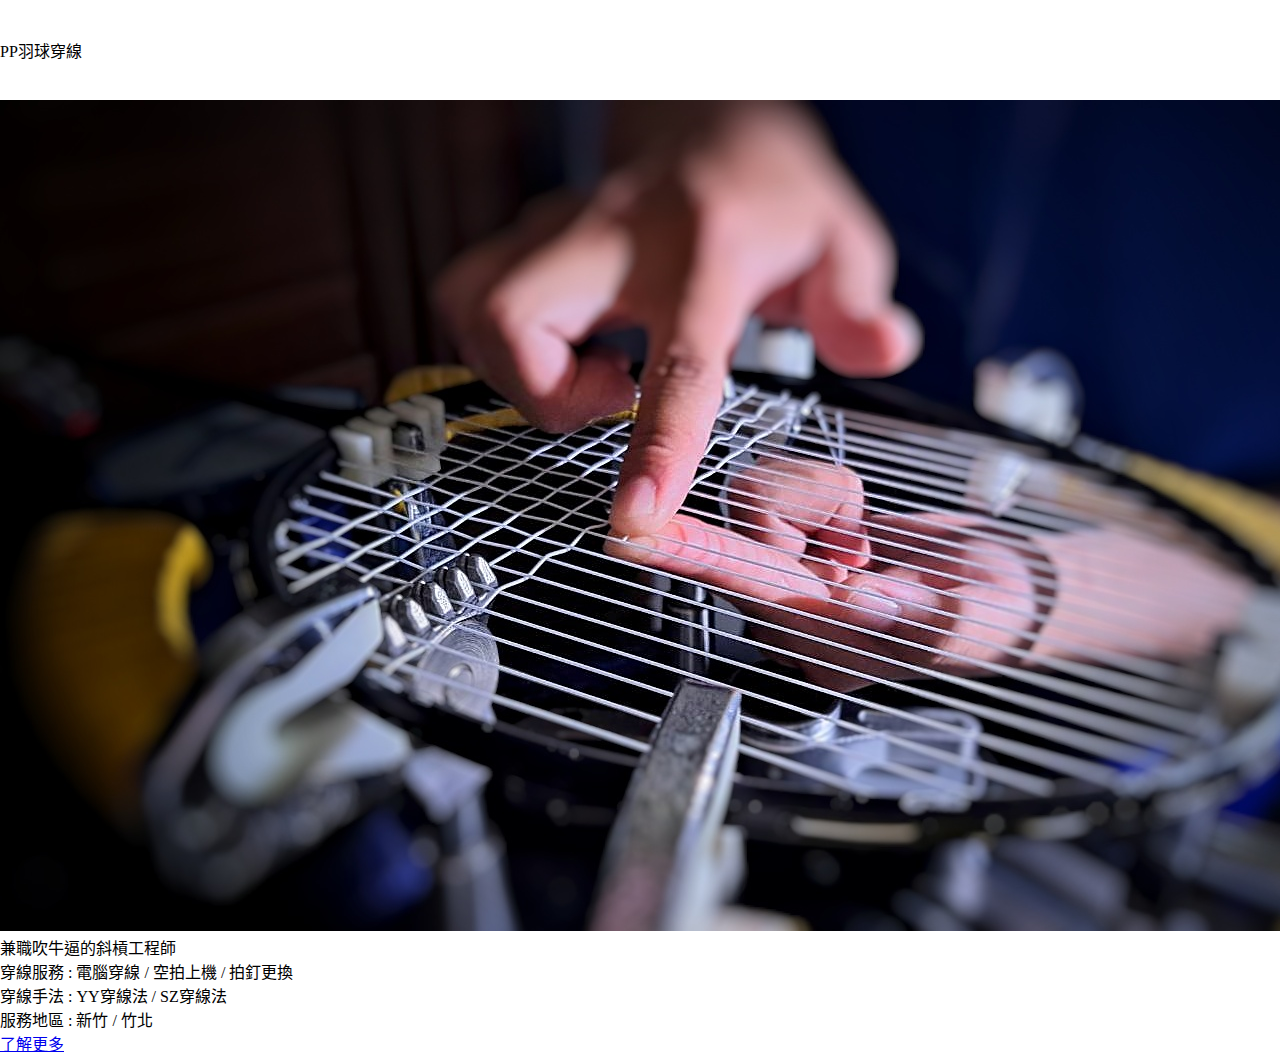
<file: index.html>
<!DOCTYPE html>
<html lang="zh-TW">
<head>
    <meta charset="UTF-8">
    <meta name="viewport" content="width=device-width, initial-scale=1.0">
    <title>PP羽球穿線</title>
    <link rel="stylesheet" href="css/style.css">
    <link rel="icon" href="css/style/logo.png">
</head>
<body>
    <div class="container">
        <div class="header">PP羽球穿線</div>
        
        <!-- 新增的並排容器 -->
        <div class="front-page-container">
            <div class="front-page">
                <img src="Image/string_image.jpg" alt="string_image">
            </div>
            
            <div class="content-block">
                <div class="subheader">兼職吹牛逼的斜槓工程師</div>
                <div class="subheader">穿線服務 : 電腦穿線 / 空拍上機 / 拍釘更換</div>
                <div class="subheader">穿線手法 : YY穿線法 / SZ穿線法</div>
                <div class="subheader">服務地區 : 新竹 / 竹北</div>
                <div class="buttons">
                    <a href="#" class="btn btn-primary">了解更多</a>
                </div>
            </div>
        </div>
    </div>
</body>
</html>
</file>
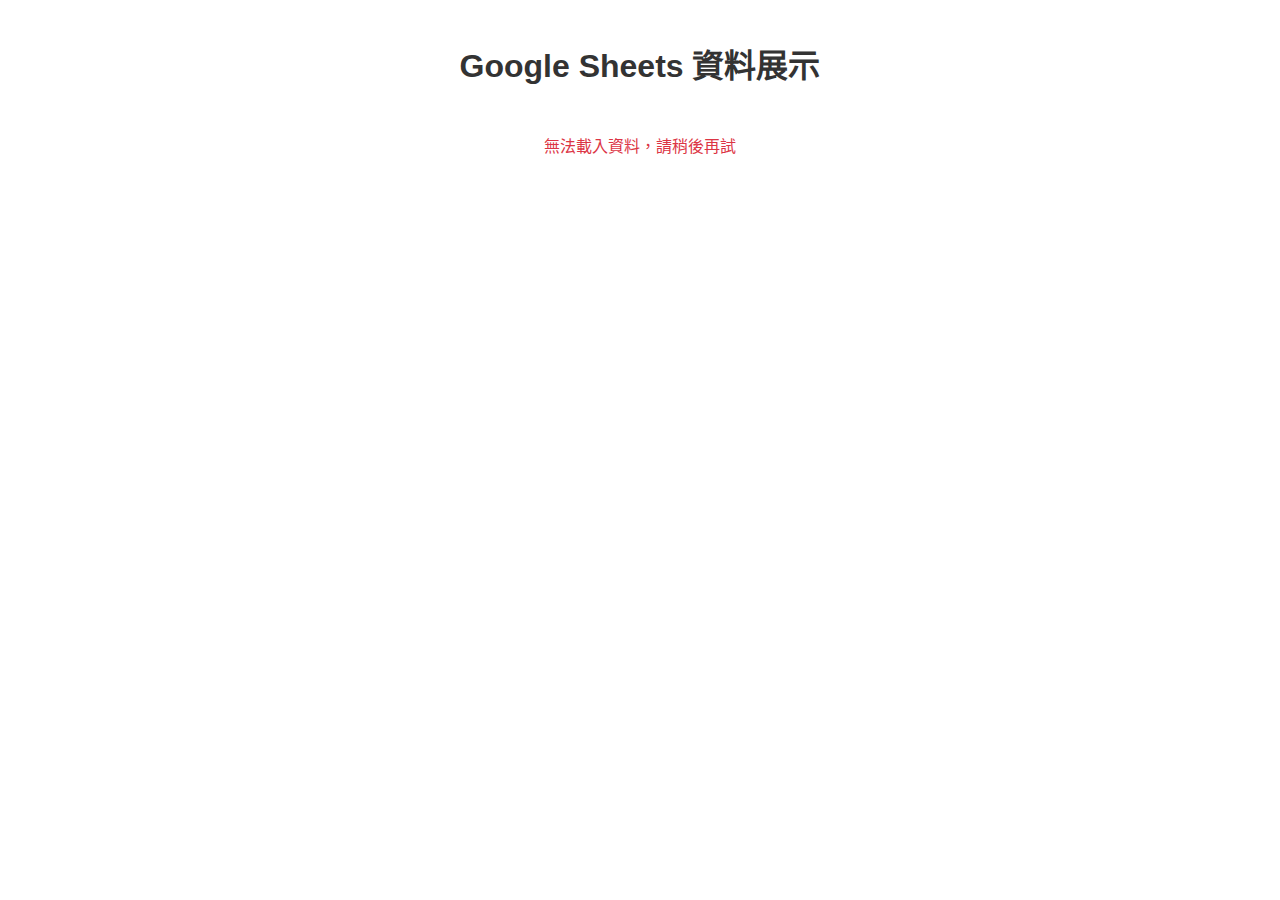
<file: price.html>
<!DOCTYPE html>
<html lang="zh-TW">
<head>
    <meta charset="UTF-8">
    <meta name="viewport" content="width=device-width, initial-scale=1.0">
    <title>Google Sheets 資料展示</title>
    <style>
        body {
            font-family: Arial, sans-serif;
            line-height: 1.6;
            max-width: 1000px;
            margin: 0 auto;
            padding: 20px;
        }
        h1 {
            text-align: center;
            color: #333;
        }
        table {
            width: 100%;
            border-collapse: collapse;
            margin-top: 20px;
            box-shadow: 0 2px 3px rgba(0,0,0,0.1);
        }
        th, td {
            padding: 12px 15px;
            text-align: left;
            border-bottom: 1px solid #ddd;
        }
        th {
            background-color: #f8f9fa;
            font-weight: bold;
        }
        tr:hover {
            background-color: #f5f5f5;
        }
        .loading {
            text-align: center;
            padding: 20px;
            font-style: italic;
            color: #666;
        }
        .error {
            color: #dc3545;
            text-align: center;
            padding: 20px;
        }
    </style>
</head>
<body>
    <h1>Google Sheets 資料展示</h1>
    <div id="data-container">
        <p class="loading">正在載入資料...</p>
    </div>

    <script>
        // Google Sheets 公開 CSV 網址
        const SHEET_URL = 'https://docs.google.com/spreadsheets/d/e/2PACX-1vTlc6krf4Q-2h1GR4GYCdAnwTnzWHdufUKjiqM_lmJKNVgqrB0UTpUYso1ZZM8pnwCy_asx_chotMPW/pub?gid=0&single=true&output=csv';
        
        // 快取資料以避免頻繁請求
        let cachedData = null;
        let lastFetchTime = 0;
        const CACHE_DURATION = 5 * 60 * 1000; // 5分鐘快取

        async function fetchSheetData() {
            // 如果快取仍在有效期內，直接使用快取資料
            if (cachedData && Date.now() - lastFetchTime < CACHE_DURATION) {
                return cachedData;
            }

            try {
                // 添加時間戳避免瀏覽器快取
                const timestamp = Date.now();
                const response = await fetch(`${SHEET_URL}&t=${timestamp}`);
                
                if (!response.ok) {
                    throw new Error(`HTTP error! status: ${response.status}`);
                }
                
                const csvData = await response.text();
                const parsedData = parseCSV(csvData);
                
                // 更新快取
                cachedData = parsedData;
                lastFetchTime = Date.now();
                
                return parsedData;
            } catch (error) {
                console.error('獲取資料失敗:', error);
                throw error;
            }
        }

        function parseCSV(csv) {
            const lines = csv.split('\n');
            const result = [];
            
            if (lines.length === 0) return result;
            
            const headers = lines[0].split(',').map(header => header.trim());
            
            for (let i = 1; i < lines.length; i++) {
                if (!lines[i].trim()) continue;
                
                const currentLine = lines[i].split(',');
                const obj = {};
                
                for (let j = 0; j < headers.length; j++) {
                    obj[headers[j]] = currentLine[j] ? currentLine[j].trim() : '';
                }
                
                result.push(obj);
            }
            
            return result;
        }

        function renderData(data) {
            const container = document.getElementById('data-container');
            
            if (!data || data.length === 0) {
                container.innerHTML = '<p class="error">沒有可顯示的資料</p>';
                return;
            }
            
            let html = '<table><thead><tr>';
            
            // 渲染表頭
            Object.keys(data[0]).forEach(key => {
                html += `<th>${key}</th>`;
            });
            html += '</tr></thead><tbody>';
            
            // 渲染資料行
            data.forEach(row => {
                html += '<tr>';
                Object.values(row).forEach(value => {
                    html += `<td>${value || ''}</td>`;
                });
                html += '</tr>';
            });
            
            html += '</tbody></table>';
            container.innerHTML = html;
        }

        async function loadData() {
            const container = document.getElementById('data-container');
            
            try {
                const data = await fetchSheetData();
                renderData(data);
            } catch (error) {
                console.error('載入資料失敗:', error);
                container.innerHTML = '<p class="error">無法載入資料，請稍後再試</p>';
            }
        }

        // 頁面載入時獲取資料
        document.addEventListener('DOMContentLoaded', loadData);
        
        // 可選：每5分鐘自動刷新資料
        setInterval(loadData, CACHE_DURATION);
    </script>
</body>
</html>
</file>
<file: css/style.css>
*{
    margin: 0;
    padding: 0;
}

a{
    text-emphasis: none;
}

li{
    list-style: none;
}

.header-wrap{
    width: 100%;
    height: 100px;
    background-color: rgb(60,140, 255);
    position: fixed;
    top: 0;
    left: 0;
    z-index: 0;
}

.header{
    width: 1400px;
    height: 100px;
    margin: 0 auto;
    display: flex;
    justify-content: space-between;
    align-items: center;
}

.logo img{
    height: 50px;
}

.right{
    display: flex;
}

.nav-item{
    margin: 30px;
    font-size: 20px;
    color: #fff;
}

.news-bar {
    width: 60%;
    height: 300px;
    background-color: rgba(72, 73, 75, 0.7); /* 使用 rgba 並降低透明度 */
    border-bottom: 1px solid #00ffff;
    margin:  120px auto 50px;;
    z-index: 0;
    display: flex;
    justify-content: center;
    align-items: center;
}

.news-container {
    width: 90%;
    max-width: 1400px;
    margin: 0 auto;
    display: flex;
    align-items: center;
    overflow: hidden; /* 隱藏超出內容 */
}

.news-label {
    font-weight: bold;
    color: #e74c3c; /* 紅色強調 */
    margin-right: 15px;
    white-space: nowrap; /* 防止文字換行 */
}

.news-content {
    display: flex;
}

.news-item {
    margin-right: 40px;
    white-space: nowrap;
    color: #333;
}
</file>
